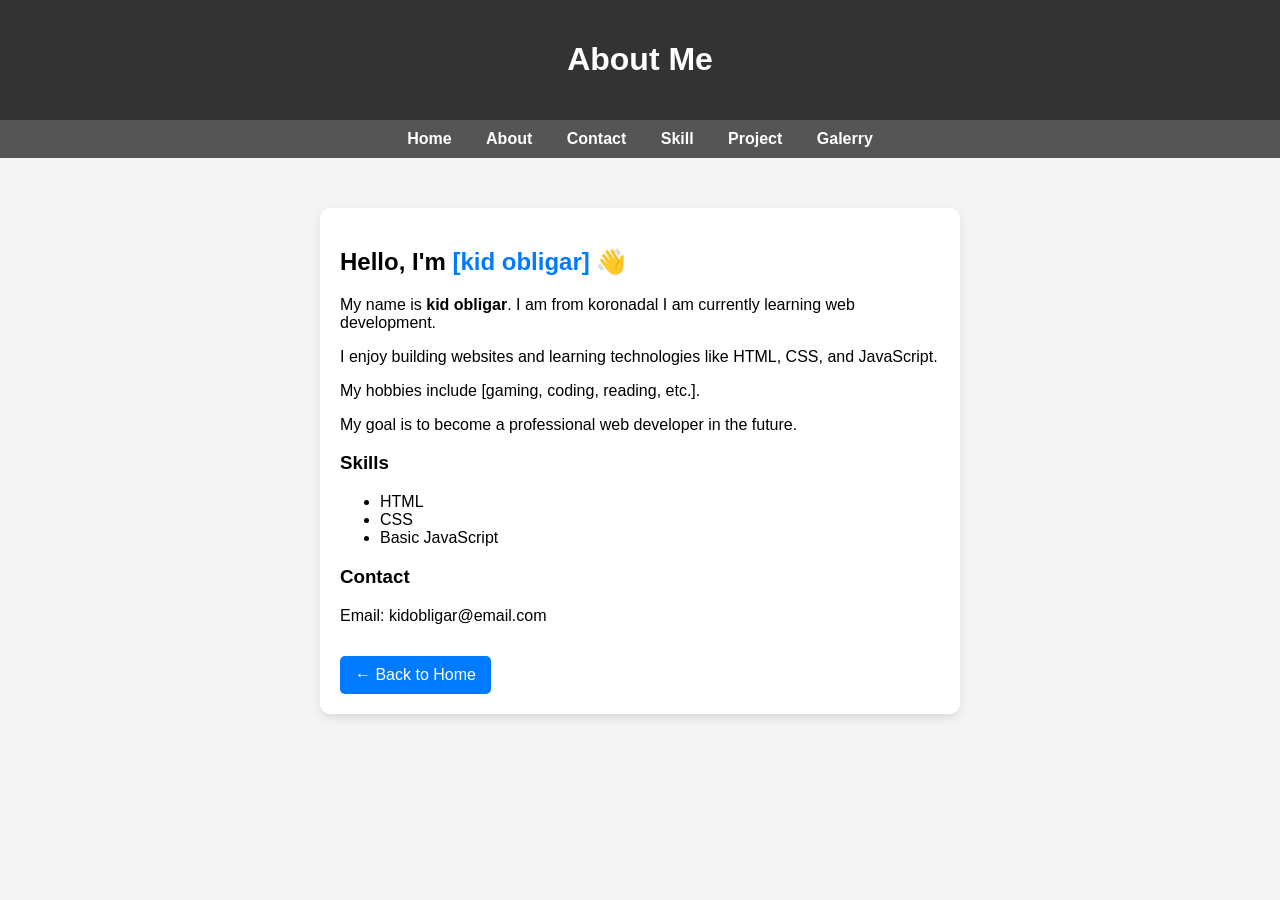
<file: about.html>
<!DOCTYPE html>
<html lang="en">
<head>
    <meta charset="UTF-8">
    <meta name="viewport" content="width=device-width, initial-scale=1.0">
    <title>About Me</title>

    <!-- Link to external CSS -->
    <link rel="stylesheet" href="style.css">
</head>

<body>

<header>
    <h1>About Me</h1>
</header>

<nav>
    <a href="index.html">Home</a>
    <a href="about.html">About</a>
    <a href="contact.html">Contact</a>
    <a href="skill.html">Skill</a>
    <a href="project.html">Project</a>
    <a href="gallery.html">Galerry</a>
</nav>

<section class="about">
    <div class="card">
        <h2>Hello, I'm <span>[kid obligar]</span> 👋</h2>

        <p>
            My name is <strong>kid obligar</strong>. I am from koronadal
            I am currently learning web development.
        </p>

        <p>
            I enjoy building websites and learning technologies like HTML, CSS, and JavaScript.
        </p>

        <p>
            My hobbies include [gaming, coding, reading, etc.].
        </p>

        <p>
            My goal is to become a professional web developer in the future.
        </p>

        <h3>Skills</h3>
        <ul>
            <li>HTML</li>
            <li>CSS</li>
            <li>Basic JavaScript</li>
        </ul>

        <h3>Contact</h3>
        <p>Email: kidobligar@email.com</p>

        <a href="index.html" class="btn">← Back to Home</a>
    </div>
</section>


</body>
</html>
</file>
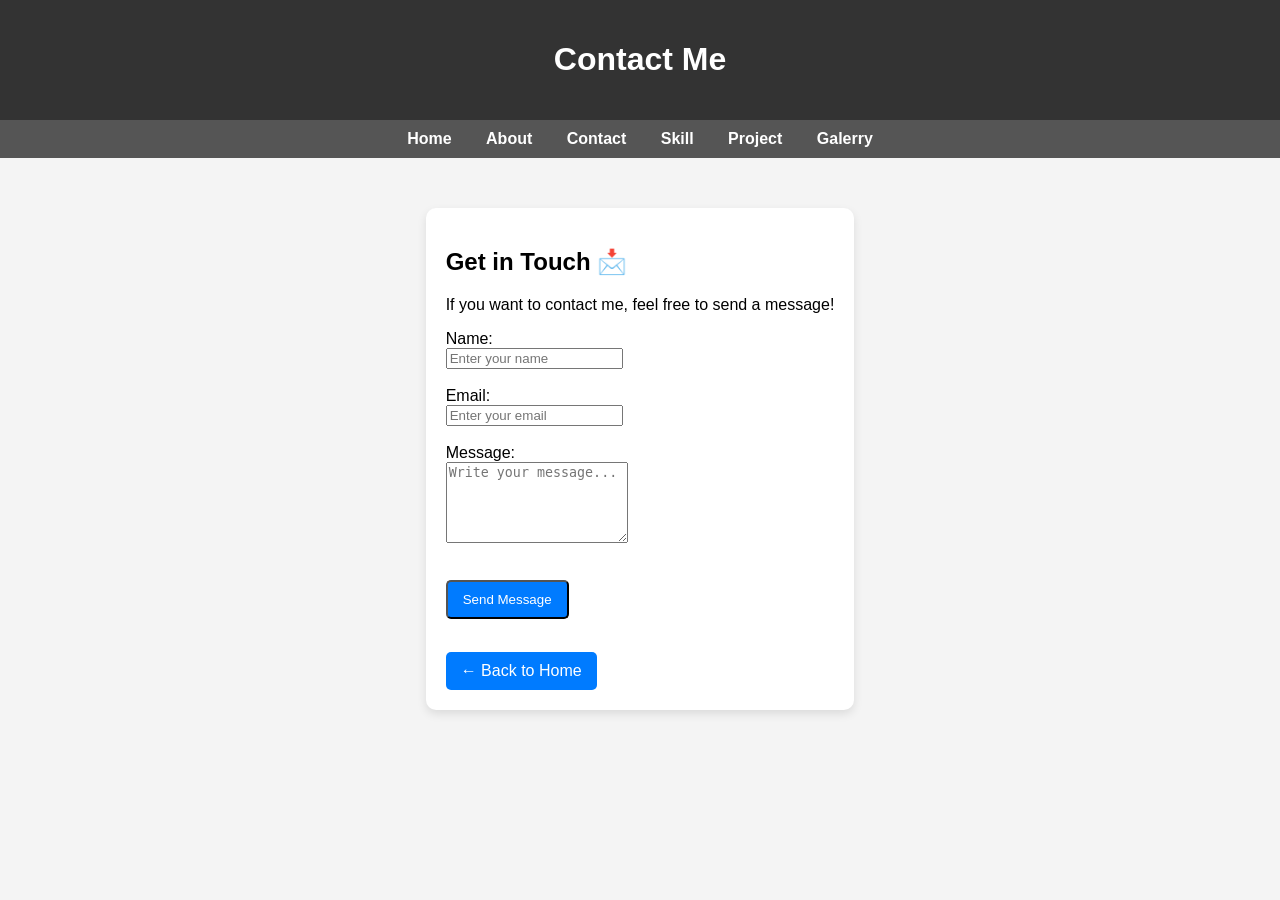
<file: contact.html>
<!DOCTYPE html>
<html lang="en">
<head>
    <meta charset="UTF-8">
    <meta name="viewport" content="width=device-width, initial-scale=1.0">
    <title>Contact</title>


    <link rel="stylesheet" href="style.css">
</head>

<body>

<header>
    <h1>Contact Me</h1>
</header>

<nav>
    <a href="index.html">Home</a>
    <a href="about.html">About</a>
    <a href="contact.html">Contact</a>
    <a href="skill.html">Skill</a>
    <a href="project.html">Project</a>
    <a href="gallery.html">Galerry</a>
</nav>

<section class="about">
    <div class="card">
        <h2>Get in Touch 📩</h2>

        <p>If you want to contact me, feel free to send a message!</p>

        <form>
            <label>Name:</label><br>
            <input type="text" placeholder="Enter your name" required><br><br>

            <label>Email:</label><br>
            <input type="email" placeholder="Enter your email" required><br><br>

            <label>Message:</label><br>
            <textarea rows="5" placeholder="Write your message..." required></textarea><br><br>

            <button type="submit" class="btn">Send Message</button>
        </form>

        <br>
        <a href="index.html" class="btn">← Back to Home</a>
    </div>
</section>

</body>
</html>
</file>
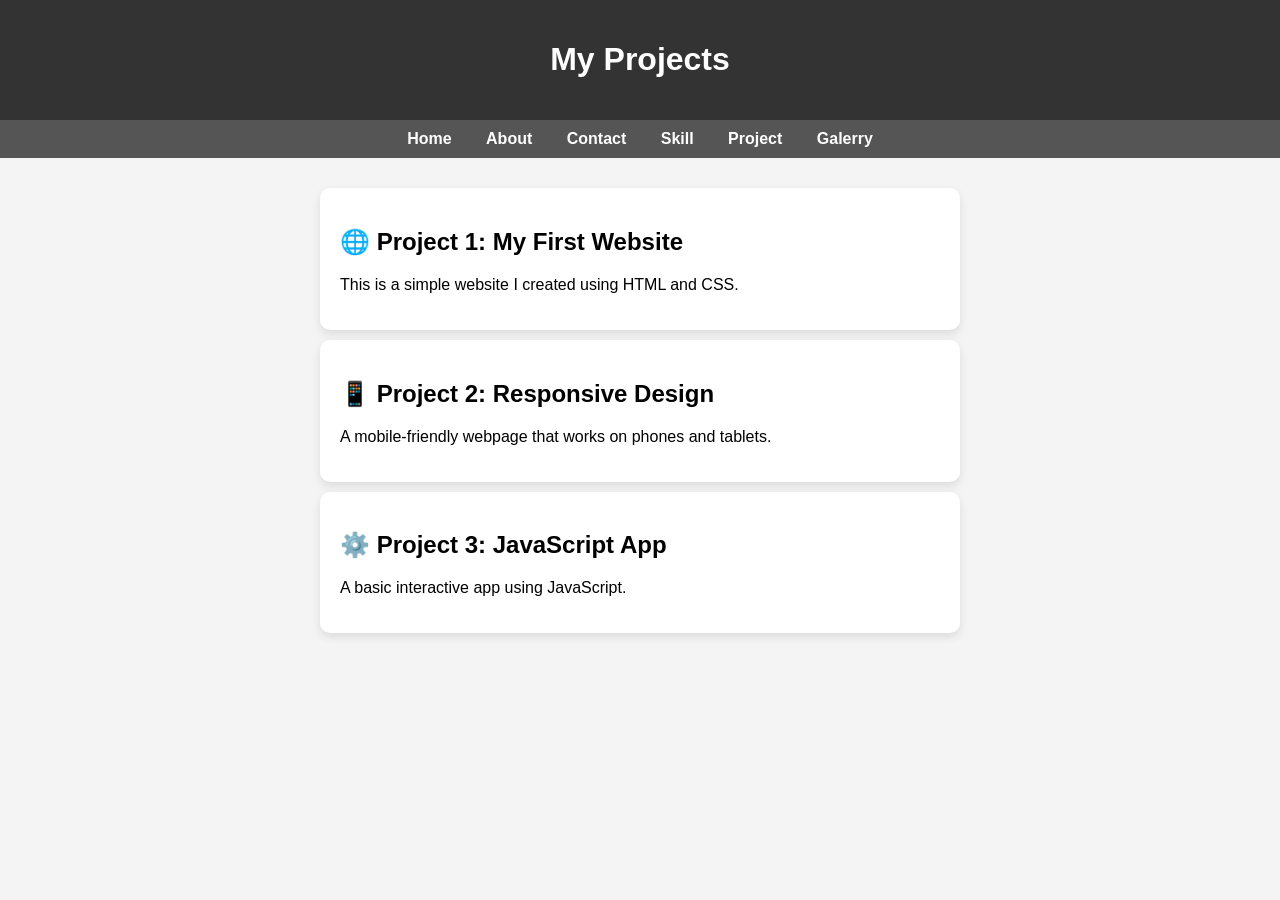
<file: project.html>
<!DOCTYPE html>
<html lang="en">
<head>
    <meta charset="UTF-8">
    <meta name="viewport" content="width=device-width, initial-scale=1.0">
    <title>My Projects</title>

    <!-- Link to your CSS -->
    <link rel="stylesheet" href="style.css">
</head>

<body>

<header>
    <h1>My Projects</h1>
</header>

<nav>
    <a href="index.html">Home</a>
    <a href="about.html">About</a>
    <a href="contact.html">Contact</a>
    <a href="skill.html">Skill</a>
    <a href="project.html">Project</a>
    <a href="gallery.html">Galerry</a>
</nav>

<div class="container">

    <div class="card">
        <h2>🌐 Project 1: My First Website</h2>
        <p>This is a simple website I created using HTML and CSS.</p>
    </div>

    <div class="card">
        <h2>📱 Project 2: Responsive Design</h2>
        <p>A mobile-friendly webpage that works on phones and tablets.</p>
    </div>

    <div class="card">
        <h2>⚙️ Project 3: JavaScript App</h2>
        <p>A basic interactive app using JavaScript.</p>
    </div>

</div>

</body>
</html>
</file>
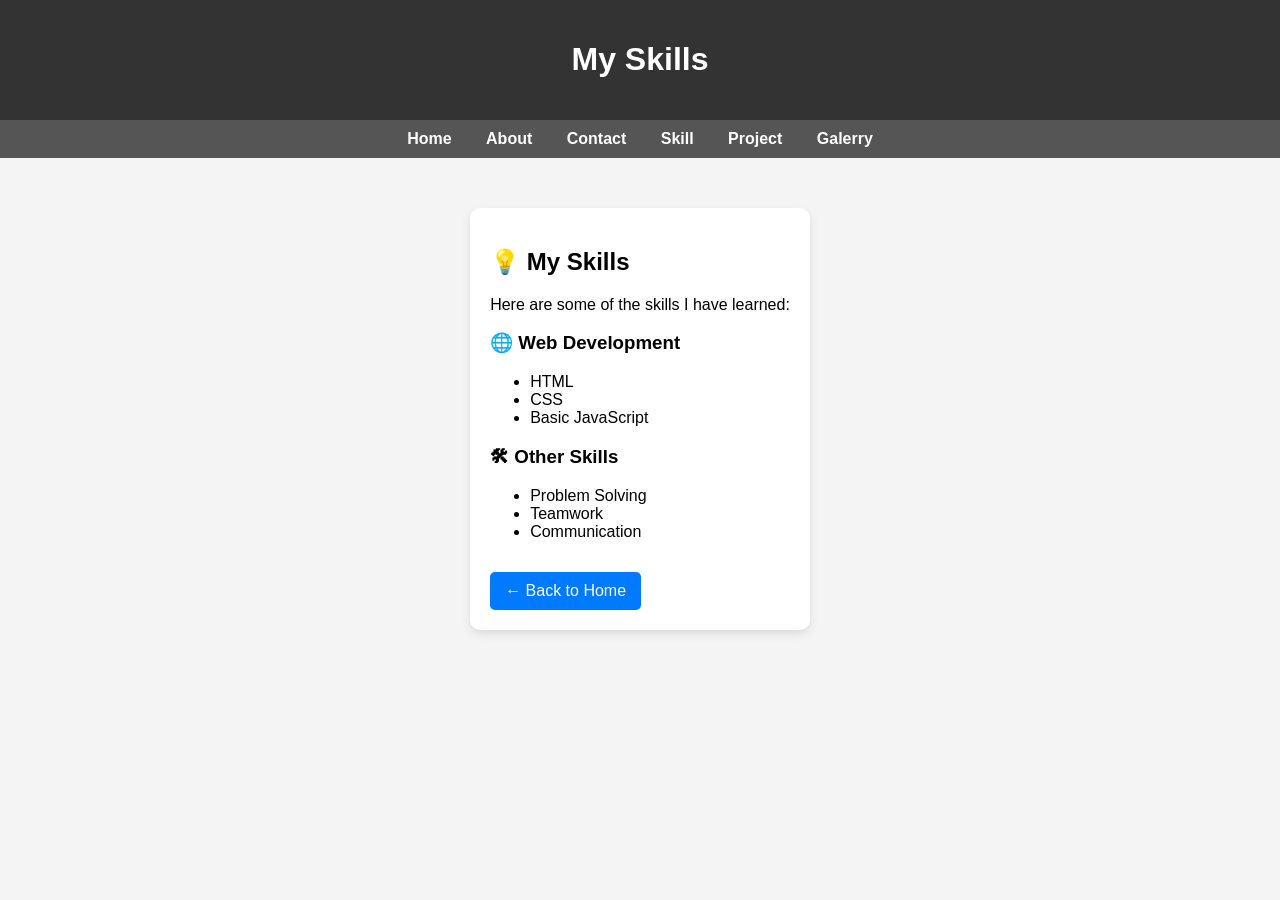
<file: skill.html>
<!DOCTYPE html>
<html lang="en">
<head>
    <meta charset="UTF-8">
    <meta name="viewport" content="width=device-width, initial-scale=1.0">
    <title>My Skills</title>

    <!-- Connect to CSS -->
    <link rel="stylesheet" href="style.css">
</head>

<body>

<header>
    <h1>My Skills</h1>
</header>

<nav>
     <a href="index.html">Home</a>
    <a href="about.html">About</a>
    <a href="contact.html">Contact</a>
    <a href="skill.html">Skill</a>
    <a href="project.html">Project</a>
    <a href="gallery.html">Galerry</a>
</nav>

<section class="about">
    <div class="card">
        <h2>💡 My Skills</h2>

        <p>Here are some of the skills I have learned:</p>

        <h3>🌐 Web Development</h3>
        <ul>
            <li>HTML</li>
            <li>CSS</li>
            <li>Basic JavaScript</li>
        </ul>

        <h3>🛠 Other Skills</h3>
        <ul>
            <li>Problem Solving</li>
            <li>Teamwork</li>
            <li>Communication</li>
        </ul>

        <a href="index.html" class="btn">← Back to Home</a>
    </div>
</section>

</body>
</html>
</file>
<file: style.css>
/* General */
body {
    margin: 0;
    font-family: Arial, sans-serif;
    background-color: #f4f4f4;
}

/* Header */
header {
    background-color: #333;
    color: white;
    text-align: center;
    padding: 20px;
}

/* Navigation */
nav {
    background-color: #555;
    text-align: center;
    padding: 10px;
}

nav a {
    color: white;
    margin: 0 15px;
    text-decoration: none;
    font-weight: bold;
}

nav a:hover {
    text-decoration: underline;
}

/* Hero Section (Homepage) */
.hero {
    background: url('https://via.placeholder.com/1200x400') no-repeat center;
    background-size: cover;
    color: white;
    text-align: center;
    padding: 100px 20px;
}

/* Container */
.container {
    padding: 20px;
}

/* Card (General use) */
.card {
    background: white;
    padding: 20px;
    margin: 10px auto;
    max-width: 600px;
    border-radius: 10px;
    box-shadow: 0 4px 10px rgba(0,0,0,0.1);
}

/* About Section */
.about {
    display: flex;
    justify-content: center;
    padding: 40px 20px;
}

/* Highlight Name */
.card h2 span {
    color: #007BFF;
}

/* Button */
.btn {
    display: inline-block;
    margin-top: 15px;
    padding: 10px 15px;
    background-color: #007BFF;
    color: white;
    text-decoration: none;
    border-radius: 5px;
}

.btn:hover {
    background-color: #0056b3;
}

/* Footer */
footer {
    background-color: #333;
    color: white;
    text-align: center;
    padding: 10px;
    margin-top: 20px;
}

/* Computer Image */
.computer-img {
    display: block;
    max-width: 100%;
    height: auto;
    margin: 20px auto;
    border-radius: 10px;
    box-shadow: 0 4px 10px rgba(0,0,0,0.2);
}
</file>
